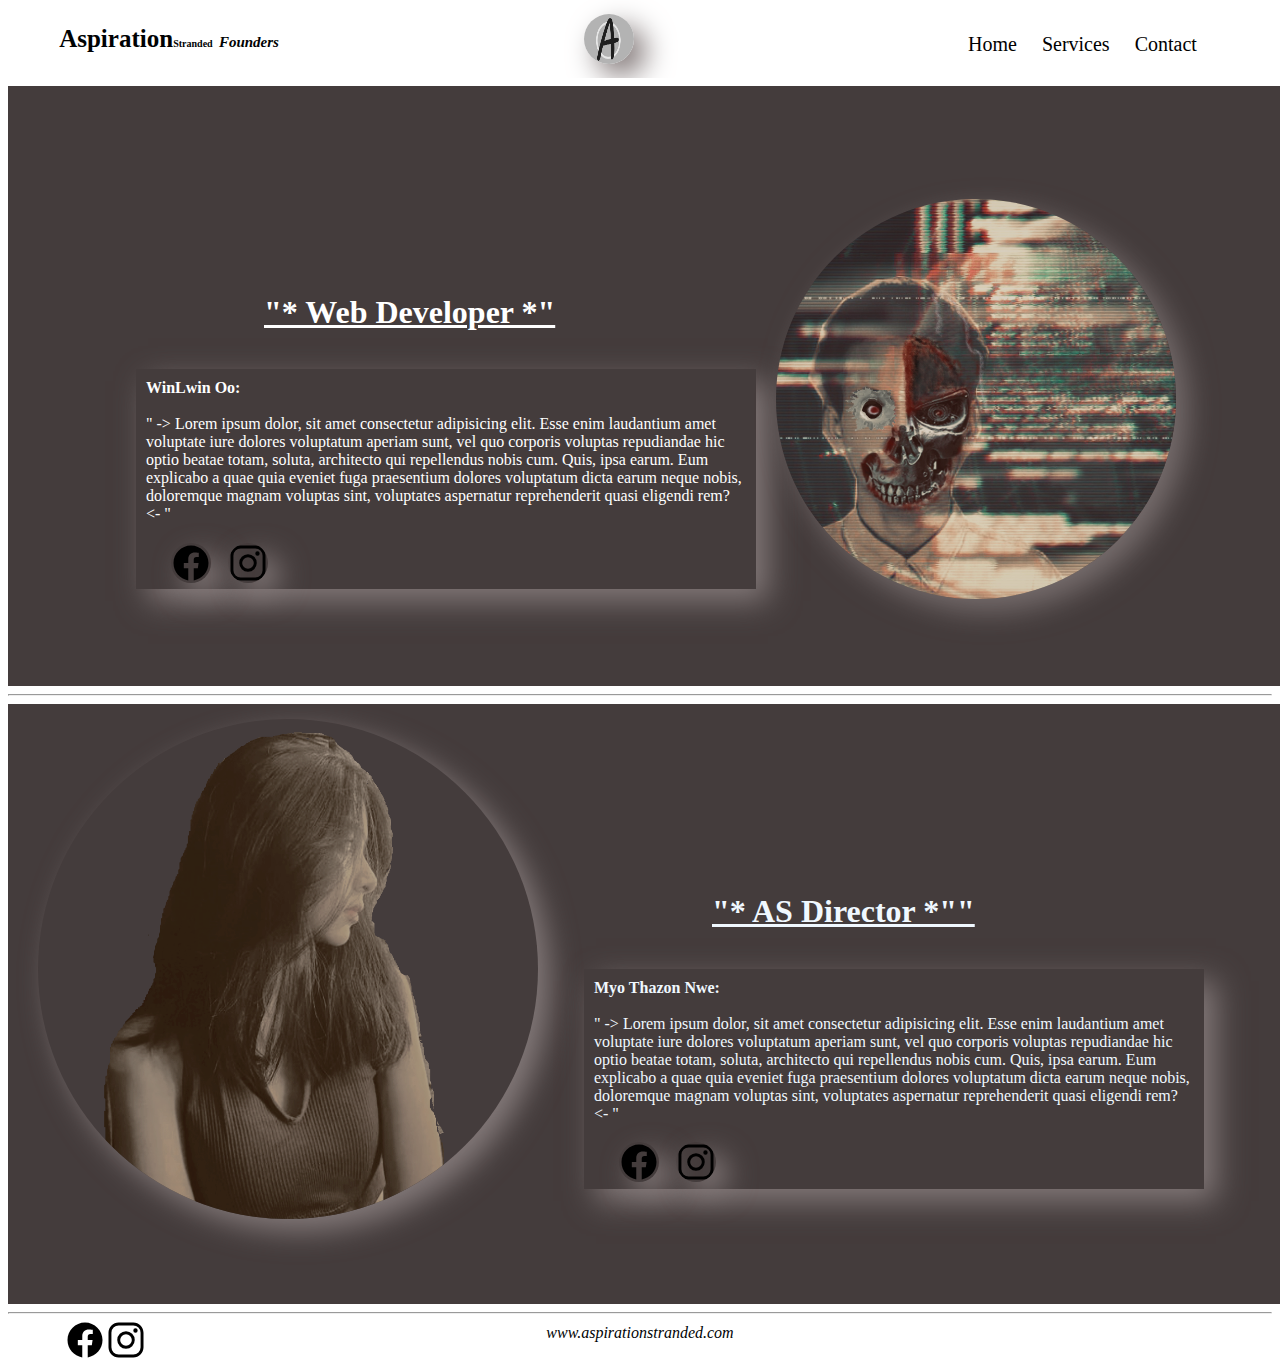
<file: Aspiration_Stranded/index.html>
<!DOCTYPE html>
<html lang="en">
<head>
    <meta charset="UTF-8">
    <meta name="viewport" content="width=device-width, initial-scale=1.0">
    <link rel="stylesheet" href="index.css">
    <title>AS_Founders</title>
</head>
<body>
    <div class="navbar" >
        <h3 style="font-size: 25px; margin-left:4%;">Aspiration
            <a style="font-size: 10px;margin-left:-0.5%;">Stranded</a>  
             <a style="font-size: 15px;" ><i>Founders</i> </a></h3>
            <div class="about">
                <a href="index.html" class="a1" >Home</a>
                <a href="index_2.html" class="a2">Services</a>
                <a href="contact.html" class="a3" >Contact</a>
            </div>
        <img class="aslogo" src="AS.jpg" alt="">
    </div> <hr>
    <!-- Main Page of WinLwin Oo -->
    <div class="container1">
        <h1 class="webh1"><u>"* Web Developer *"</u> </h1>
        <p class="pwin" >  <b style="font-family: 'Times New Roman', Times, serif;">
            WinLwin Oo:</b> <br> <br>
            " -> Lorem ipsum dolor, sit amet consectetur adipisicing elit.
             Esse enim laudantium amet voluptate iure dolores voluptatum aperiam sunt,
              vel quo corporis voluptas repudiandae hic optio beatae totam, soluta, 
              architecto qui repellendus nobis cum. Quis, ipsa earum. Eum explicabo
               a quae quia eveniet fuga praesentium dolores voluptatum dicta earum
                neque nobis, doloremque magnam voluptas sint, voluptates aspernatur 
                reprehenderit quasi eligendi rem? <- "
                <a href="https://www.facebook.com/profile.php?id=100054306886553&sk=about">
                    <img class="myofb" src="fb.svg" alt="" >
                </a>
                <a href="https://www.instagram.com/winl.winoo9?igsh=ODA1NTc5OTg5Nw%3D%3D&utm_source=qr">
                    <img class="myoig" src="inst.svg" alt="">
               </a>
            </p>
        <img class="winj" src="win.jpg" alt="">
    </div> <hr>
    <!-- Myo Main Page-->
    <div class="myodiv">
        <h1 class="myoh1"> <u>"* AS Director *""</u>  </h1>
        <p class="myop"> <b style="font-family: 'Times New Roman', Times, serif;">
            Myo Thazon Nwe:</b> <br> <br> " -> Lorem ipsum dolor, sit amet consectetur adipisicing elit.
            Esse enim laudantium amet voluptate iure dolores voluptatum aperiam sunt,
             vel quo corporis voluptas repudiandae hic optio beatae totam, soluta, 
             architecto qui repellendus nobis cum. Quis, ipsa earum. Eum explicabo
              a quae quia eveniet fuga praesentium dolores voluptatum dicta earum
               neque nobis, doloremque magnam voluptas sint, voluptates aspernatur 
               reprehenderit quasi eligendi rem? <- "
            <a href="https://www.facebook.com/myothazon.nwe?mibextid=LQQJ4d">
                <img class="myofb" src="fb.svg" alt="" >
            </a>
            <a href="https://www.instagram.com/myo_tzn23?igsh=ODA1NTc5OTg5Nw==">
                <img class="myoig" src="inst.svg" alt="">
           </a>

            </p>
        <img class="myologo" src="myo.png" alt="">
    </div> <hr>

    <footer class="footeras">
        <p style="text-align: center;
        margin-top:10px; cursor: pointer;"
        >
            
        <i>www.aspirationstranded.com</i> </p>
        <a href="">
             <img class="fb" src="fb.svg" alt="" >
        </a>
        <a href="">
             <img class="ig" src="inst.svg" alt="">
        </a>
    </footer>

</body>
</html>
</file>
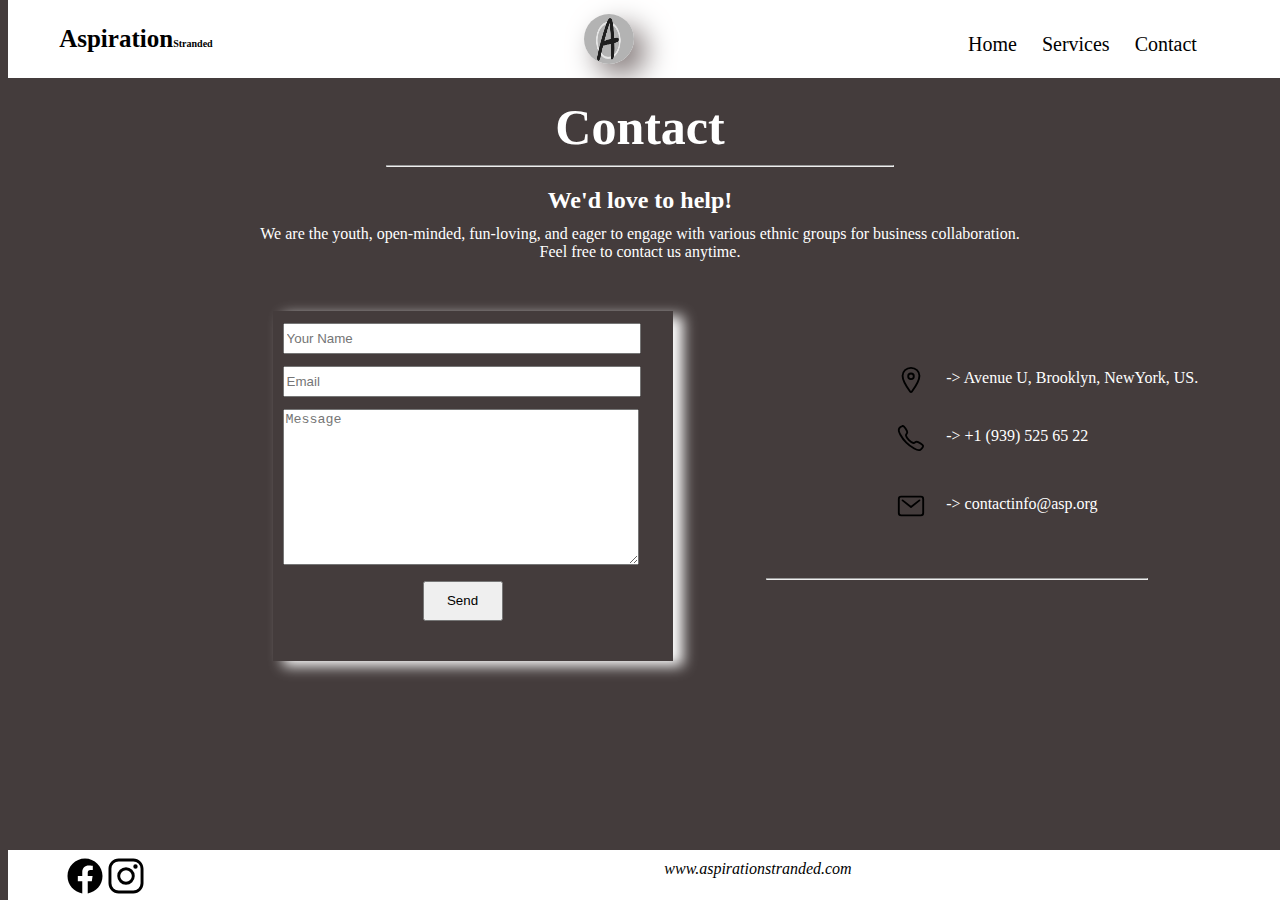
<file: Aspiration_Stranded/contact.html>
<!DOCTYPE html>
<html lang="en">
<head>
    <meta charset="UTF-8">
    <meta name="viewport" content="width=device-width, initial-scale=1.0">
    <link rel="stylesheet" href="contact.css">
    <title>Contact</title>
</head>
<body>
    <!--navbar-->
    <div class="navbar" >
        <h3 style="font-size: 25px; margin-left:4%;">Aspiration
            <a style="font-size: 10px; margin-left:-0.5%;">Stranded</a>  
             <a style="font-size: 15px;" ><i></i> </a></h3>
            <div class="about">
                <a href="index.html" class="a1" >Home</a>
                <a href="index_2.html" class="a2">Services</a>
                <a href="contact.html" class="a3" >Contact</a>
            </div>
        <img class="aslogo" src="AS.jpg" alt="">
    </div> <hr>
    <!--Contact-->
   
        <h1 style="text-align: center; color:white;
        margin-top:7%; font-size:50px;" >
        Contact</h1> <hr style="width:40%; margin-top:-2%">
    <!-- love hot help-->
    <h2 style="text-align: center;color:white;">We'd love to help!</h2>
    <p style="text-align: center;color:white; margin-top:-0.7%;">
        
        We are the youth, open-minded, fun-loving, and eager to engage
         with various ethnic groups for business collaboration. <br> Feel 
         free to contact us anytime.</p>

    <!--message box-->
    <div class="containersms">
        <form action="https://formsubmit.co/winlwinoo.asp.95@gmail.com"
         method="POST">
            <input type="text"  id="name" placeholder="Your Name"> <br>
            <input type="email" id="email" placeholder="Email">
            <textarea name="Message" id="sms" cols="30" rows="10" placeholder="Message"></textarea>
            <button id="button" type="submit">Send</button>
     </form>
    </div>
    <!-- phone, address, email-->
    <div class="pae" style="color:white;"> 
            <img style="width:30px; height:30px; margin-top:10px;"
            src="location.svg" alt="">
            <p style="margin-left: 50px;margin-top:-7.5%"> -> Avenue U, Brooklyn, NewYork, US. </p>
       
             <img style="width:30px; height:30px; margin-top:20px; " 
            src="call.svg" alt="">
            <p style="margin-left: 50px; margin-top:-7.5%"> ->  +1 (939) 525 65 22 </p>
       
            <img style="width:30px; height:30px;margin-top:30px;"
            src="mail.svg" alt="">
            <p style="margin-left: 50px; margin-top:-7.5%"> -> contactinfo@asp.org</p>
    </div> <hr style="width:30%; margin-left: 60%; margin-top:-10%">

    <!--footer-->
    <footer class="footeras">
        <p style="text-align: center;
        margin-top:10px; cursor: pointer; color:rgb(1, 1, 1);"
        >
            
        <i>www.aspirationstranded.com</i> </p>
        <a href="">
             <img class="fb" src="fb.svg" alt="" >
        </a>
        <a href="">
             <img class="ig" src="inst.svg" alt="">
        </a>
    </footer>
    
    
</body>
</html>
</file>
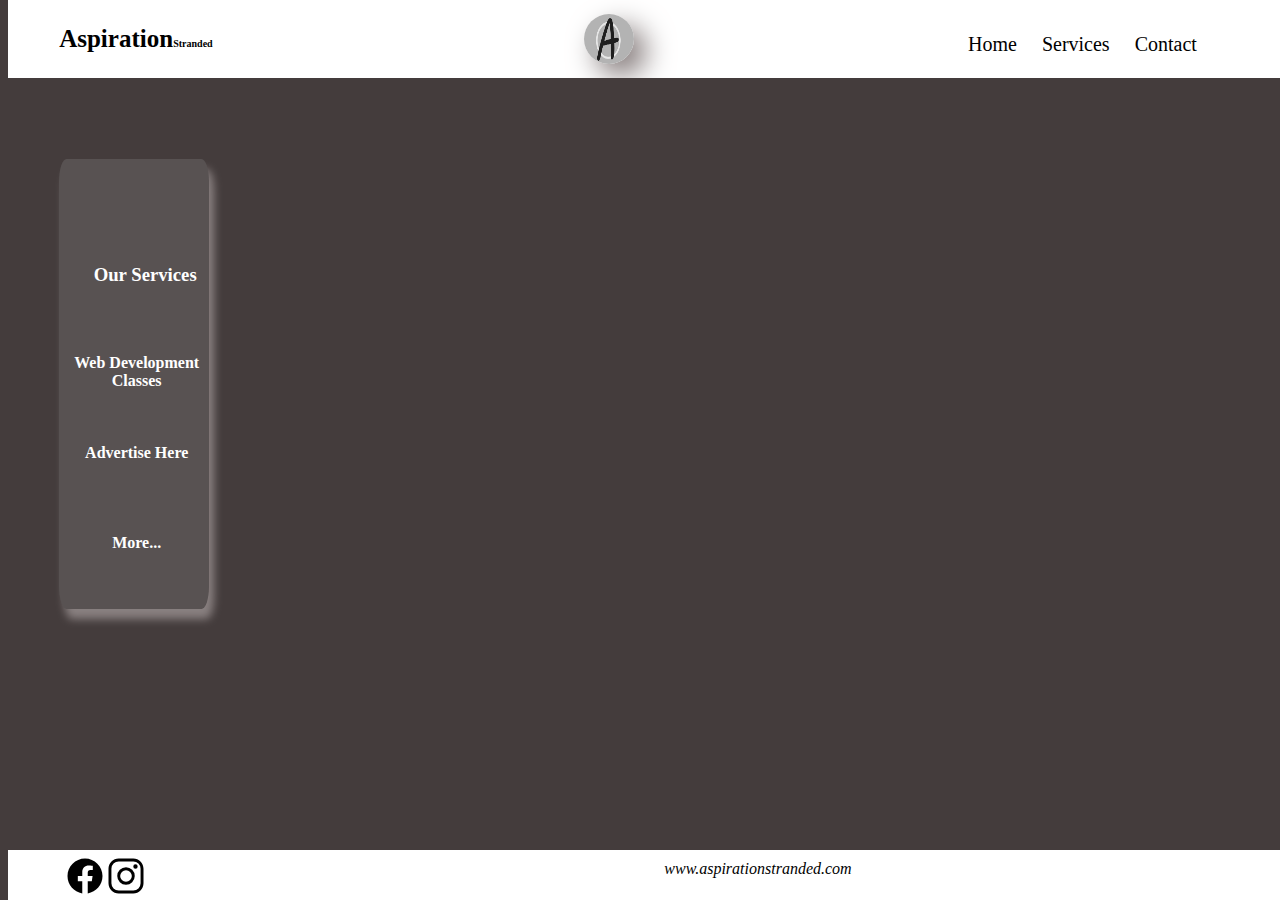
<file: Aspiration_Stranded/index_2.html>
<!DOCTYPE html>
<html lang="en">
<head>
    <meta charset="UTF-8">
    <meta name="viewport" content="width=device-width, initial-scale=1.0">
    <link rel="stylesheet" href="index_2.css">
    <title>Services</title>
</head>
<body>
    <div class="navbar" >
        <h3 style="font-size: 25px; margin-left:4%;">Aspiration
            <a style="font-size: 10px; margin-left:-0.5%;">Stranded</a>  
             <a style="font-size: 15px;" ><i></i> </a></h3>
            <div class="about">
                <a href="index.html" class="a1" >Home</a>
                <a href="index_2.html" class="a2">Services</a>
                <a href="contact.html" class="a3" >Contact</a>
            </div>
        <img class="aslogo" src="AS.jpg" alt="">
    </div> <hr>
    <div class="ser_div">
        <div class="letter"> 
            <h3 class="h3"> <b>Our Services</b> </h3>
                <p class="h4" ><b>Web Development Classes</b> </p>
                <p class="h5" ><b>Advertise Here</b> </p>
               <p class="h6" ><b> More...</b></p>
        </div>  
    </div>
    

    <!--footer-->
    <footer class="footeras">
        <p style="text-align: center;
        margin-top:10px; cursor: pointer; color:rgb(1, 1, 1);"
        >
            
        <i>www.aspirationstranded.com</i> </p>
        <a href="">
             <img class="fb" src="fb.svg" alt="" >
        </a>
        <a href="">
             <img class="ig" src="inst.svg" alt="">
        </a>
    </footer>
    
</body>
</html>
</file>
<file: Aspiration_Stranded/index.css>
body {
    padding-top: 60px; /* Adjust this value based on the height of your navbar */
    background-color: rgb(255, 255, 255);
    color: rgb(0, 2, 3);
}

.navbar {
    overflow: hidden;
    background-color: #ffffff;
    position: fixed;
    top: 0;
    width: 100%;
    z-index: 1000; /* Make sure it's above other elements */
}


.aslogo{
    border-radius: 50%;
    width: 50px;
    height: 50px;
    position: absolute;
    margin-left: 45%;
    margin-top: -5%;
    box-shadow: 12px 12px 29px #837979;
}

.about{
    margin-left: 75%;
    margin-top: -3.5%;
    position: absolute;
    font-size: 20px;
    cursor: pointer;
}
.a1 {
    margin-right: 20px;
    text-decoration: none;
    color: black;
    
}

.a2 {
    margin-right: 20px;
    text-decoration: none;
    color: black;
}
.a3 {
    margin-right: 20px;
    text-decoration: none;
    color: black;
}
/* WinDiv */
.container1{
    
    width: 1500px;
    height: 600px;
    background-color: rgb(68, 60, 60);
    color: white;
}

.winj{
    position: absolute;
    width: 400px;
    height: 400px;
    margin-left: 60%;
    border-radius: 50%;
    opacity: 80%;
    margin-top: 3cm;
    box-shadow: 12px 12px 29px #837979;
    
}
.webh1{
    position: absolute;
    margin-left: 20%;
    margin-top: 5.5cm;  
}
.pwin{
    position: absolute;
    padding: 10px;
    width: 600px;
    height: 200px;
    margin-left: 10%;
    margin-top: 7.5cm;
    box-shadow: 12px 12px 29px #837979;

}

/* MyoDiv */
.myodiv{
    
    width: 1500px;
    height: 600px;
    background-color: rgb(68, 60, 60);
    color: aliceblue;
    
}

.myologo{
    width: 500px;
    height: 500px;
    border-radius: 50%;
    margin-left: 2%;
    margin-top: 1%;
    box-shadow: 12px 12px 29px #837979;
}
.myoh1{
    position: absolute;
    margin-left: 55%;
    margin-top: 5cm; 
}
.myop{
    position: absolute;
    padding: 10px;
    width: 600px;
    height: 200px;
    margin-left: 45%;
    margin-top: 7cm;
    box-shadow: 12px 12px 29px #837979;
}
/* footer */
.footeras{
    height: 40px;
    z-index: 1000;
}

.fb{
    position: absolute;
    width: 40px;
    height: 40px;
    margin-left: 1.5cm;
    margin-top: -1cm;
    cursor: pointer;

}
.ig{
    position: absolute;
    width: 40px;
    height: 40px;
    margin-left: 2.6cm;
    margin-top: -1cm;
    cursor: pointer;
}
/* myo and win ig fb */
.myoig{
    position: absolute;
    width: 40px;
    height: 40px;
    margin-left: 1.5cm;
    margin-top: 1cm;
    cursor: pointer;
    box-shadow: 12px 12px 29px #837979;
    border-radius: 50%;
}
.myofb{
    position: absolute;
    width: 40px;
    height: 40px;
    margin-left: 0cm;
    margin-top: 1cm;
    cursor: pointer;
    box-shadow: 12px 12px 29px #837979;
    border-radius: 50%;
}
</file>
<file: Aspiration_Stranded/contact.css>
body{
    background-color: rgb(68, 60, 60);
}

.navbar {
    overflow: hidden;
    background-color: #ffffff;
    position: fixed;
    top: 0;
    width: 100%;
    z-index: 1000; /* Make sure it's above other elements */
}


.aslogo{
    border-radius: 50%;
    width: 50px;
    height: 50px;
    position: absolute;
    margin-left: 45%;
    margin-top: -5%;
    box-shadow: 12px 12px 29px #837979;
}

.about{
    margin-left: 75%;
    margin-top: -3.5%;
    position: absolute;
    font-size: 20px;
    cursor: pointer;
}
.a1 {
    margin-right: 20px;
    text-decoration: none;
    color: black;
    
}

.a2 {
    margin-right: 20px;
    text-decoration: none;
    color: black;
}
.a3 {
    margin-right: 20px;
    text-decoration: none;
    color: black;
}

/* navbar end */

/* containersms */
.containersms {
    margin-top: 50px;
    width: 400px;
    height: 350px;
    /* background-color: antiquewhite; */
    margin-left: 7cm;
    box-shadow: 10px 5px 13px white;
}
#name{
    width: 350px;
    height: 25px;
    margin-left: 10px;
    margin-top: 12px;
}
#email{
    width: 350px;
    height: 25px;
    margin-left: 10px;
    margin-top: 12px;
}
#sms{
    width: 350px;
    height: 150px;
    margin-left: 10px;
    margin-top: 12px;
}
#button{
    width: 80px;
    height: 40px;
    margin-left: 150px;
    margin-top: 12px;
    position: relative;

}
/* paediv */
.pae{
    margin-top: -24.2%;
    width: 400px;
    height: 350px;
    /* background-color: antiquewhite; */
    margin-left: 23.5cm;
    /* box-shadow: 2px 2px 8px white; */
}

/* footer */
.footeras{
    height: 50px;
   width: 1500px;
   background-color: #ffffff;
   position: fixed;
   bottom: 0%;
   z-index: 1000;
   
} 

.fb{
    position: absolute;
    width: 40px;
    height: 40px;
    margin-left: 1.5cm;
    margin-top: -1cm;
    cursor: pointer;

}
.ig{
    position: absolute;
    width: 40px;
    height: 40px;
    margin-left: 2.6cm;
    margin-top: -1cm;
    cursor: pointer;
}
</file>
<file: Aspiration_Stranded/index_2.css>
body{
    background-color: rgb(68, 60, 60);
}

.navbar {
    overflow: hidden;
    background-color: #ffffff;
    position: fixed;
    top: 0;
    width: 100%;
    z-index: 1000; /* Make sure it's above other elements */
}


.aslogo{
    border-radius: 50%;
    width: 50px;
    height: 50px;
    position: absolute;
    margin-left: 45%;
    margin-top: -5%;
    box-shadow: 12px 12px 29px #837979;
}

.about{
    margin-left: 75%;
    margin-top: -3.5%;
    position: absolute;
    font-size: 20px;
    cursor: pointer;
}
.a1 {
    margin-right: 20px;
    text-decoration: none;
    color: black;
    
}

.a2 {
    margin-right: 20px;
    text-decoration: none;
    color: black;
}
.a3 {
    margin-right: 20px;
    text-decoration: none;
    color: black;
}

/* navbar end */
.ser_div{
    margin-left: 4%;
    margin-top: 11%;
    position: absolute;
    width: 150px;
    height: 450px;
    background-color: #585252;
    border-radius: 5%;
    box-shadow: 5px 10px 8px rgb(137, 128, 128);
   
}
.letter{
    margin-top: 40%;
    text-align: center;
}
.h3{
    
    margin-top: 5cqb;
    margin-left: 1rem;
    position: absolute;
    width: 140px;
    height: 40px;
    border-radius: 10%;
    color: white;
    text-align: center;
   
}
.h4{
   
   
    margin-top: 15cqb;
    margin-left: 5%;
    position: absolute;
    width: 140px;
    height: 40px;
    border-radius: 10%;
    color: white;
    text-align: center;   
}

.h5{
   
    
    margin-top: 25cqb;
    margin-left: 5%;
    position: absolute;
    width: 140px;
    height: 40px;
    border-radius: 10%;
    color: white;
    text-align: center;   
}
.h6{
   
    margin-top: 35cqb;
    margin-left: 5%;
    position: absolute;
    width: 140px;
    height: 40px;
    border-radius: 10%;
    color: white;
    text-align: center; 
    
}

/* footer */
.footeras{
    height: 50px;
   width: 1500px;
   background-color: #ffffff;
   position: fixed;
   bottom: 0%;
   z-index: 1000;
} 

.fb{
    position: absolute;
    width: 40px;
    height: 40px;
    margin-left: 1.5cm;
    margin-top: -1cm;
    cursor: pointer;

}
.ig{
    position: absolute;
    width: 40px;
    height: 40px;
    margin-left: 2.6cm;
    margin-top: -1cm;
    cursor: pointer;
}
</file>
